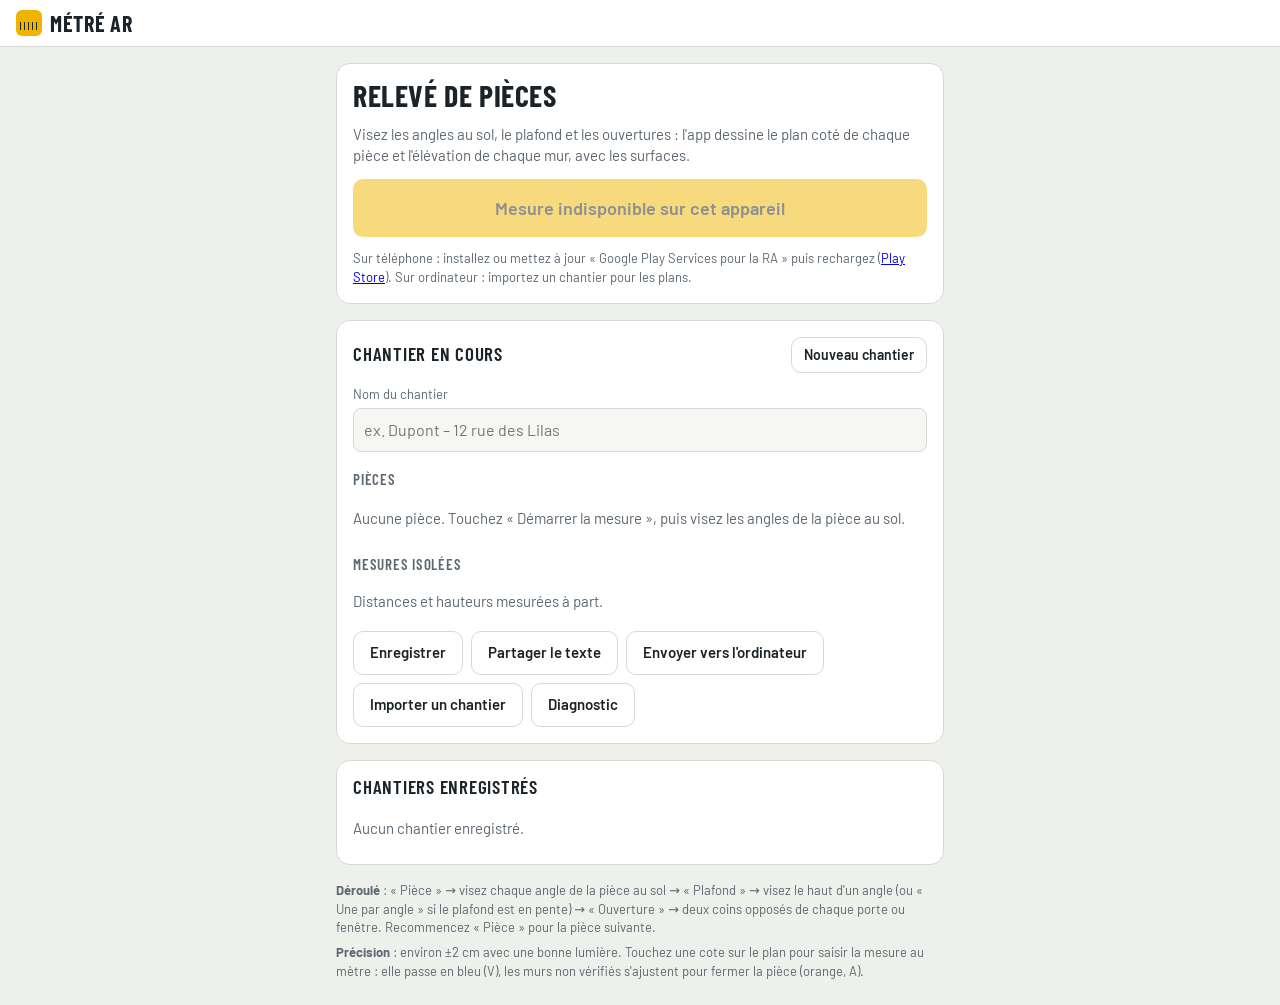
<file: index.html>
<!doctype html>
<html lang="fr">
<head>
<meta charset="utf-8">
<meta name="viewport" content="width=device-width, initial-scale=1, viewport-fit=cover">
<title>Métré AR</title>
<meta name="theme-color" content="#1c2328">
<link rel="manifest" href="manifest.webmanifest">
<link rel="icon" href="icon-192.png">
<link rel="apple-touch-icon" href="icon-192.png">
<link rel="preconnect" href="https://fonts.googleapis.com">
<link rel="stylesheet" href="https://fonts.googleapis.com/css2?family=Barlow+Condensed:wght@600;700&family=Barlow:wght@400;500;600&display=swap">
<link rel="stylesheet" href="style.css?v=2.0.1">
</head>
<body>

<!-- ========== ÉCRAN D'ACCUEIL / CHANTIER ========== -->
<div id="home">
  <header class="top">
    <div class="brand"><span class="tape" aria-hidden="true"></span>Métré AR</div>
  </header>

  <main class="wrap">
    <section class="card hero">
      <h1>Relevé de pièces</h1>
      <p class="muted">Visez les angles au sol, le plafond et les ouvertures : l'app dessine le plan coté de chaque pièce et l'élévation de chaque mur, avec les surfaces.</p>
      <button id="startBtn" class="btn primary big" type="button" disabled>Vérification du téléphone…</button>
      <p id="compat" class="small muted"></p>
    </section>

    <section class="card">
      <div class="row between">
        <h2>Chantier en cours</h2>
        <button id="newBtn" class="btn sm ghost" type="button">Nouveau chantier</button>
      </div>
      <label class="f">Nom du chantier<input id="relName" type="text" placeholder="ex. Dupont – 12 rue des Lilas"></label>

      <h3 class="sub">Pièces</h3>
      <ul id="rooms" class="rooms"></ul>
      <div class="actions" hidden>
        <button id="allPdfBtn" class="btn primary" type="button">Plans PDF du chantier</button>
      </div>

      <h3 class="sub">Mesures isolées</h3>
      <ul id="list" class="ms"></ul>

      <div class="actions">
        <button id="saveBtn" class="btn" type="button">Enregistrer</button>
        <button id="shareBtn" class="btn" type="button">Partager le texte</button>
        <button id="exportBtn" class="btn" type="button">Envoyer vers l'ordinateur</button>
        <button id="importBtn" class="btn" type="button">Importer un chantier</button>
        <button id="diagBtn" class="btn ghost" type="button">Diagnostic</button>
        <input id="importFile" type="file" accept=".json,application/json" hidden>
      </div>
      <textarea id="copyfb" readonly hidden></textarea>
    </section>

    <section class="card">
      <h2>Chantiers enregistrés</h2>
      <ul id="saved" class="saved"></ul>
    </section>

    <section class="note">
      <p><b>Déroulé</b> : « Pièce » → visez chaque angle de la pièce au sol → « Plafond » → visez le haut d'un angle (ou « Une par angle » si le plafond est en pente) → « Ouverture » → deux coins opposés de chaque porte ou fenêtre. Recommencez « Pièce » pour la pièce suivante.</p>
      <p><b>Précision</b> : environ ±2 cm avec une bonne lumière. Touchez une cote sur le plan pour saisir la mesure au mètre : elle passe en bleu (V), les murs non vérifiés s'ajustent pour fermer la pièce (orange, A).</p>
    </section>
  </main>
</div>

<!-- ========== PLAN À L'ÉCHELLE ========== -->
<div id="plan" hidden>
  <div class="ptop">
    <button id="pBack" class="btn sm dark" type="button">← Chantier</button>
    <span id="pTitle" class="ptitle"></span>
  </div>
  <div id="pTabs" class="ptabs" role="tablist"></div>
  <div id="pStage" class="pstage"></div>
  <div class="pbar">
    <div id="pInfo" class="pinfo"></div>
    <div class="prow">
      <span class="small">Papier</span>
      <button class="chip" data-paper="A4" type="button">A4</button>
      <button class="chip" data-paper="A3" type="button">A3</button>
      <span class="small">Échelle</span>
      <select id="pScale" aria-label="Échelle">
        <option value="auto">Auto (1/10 si possible)</option>
        <option value="10">1/10</option><option value="20">1/20</option><option value="25">1/25</option><option value="50">1/50</option>
      </select>
      <label class="chk"><input id="pSquare" type="checkbox"> Mettre d'équerre</label>
    </div>
    <div class="prow">
      <button id="pAddOpen" class="btn sm dark" type="button" hidden>+ Ouverture</button>
      <button id="pUndo" class="btn sm dark" type="button">Annuler</button>
      <!-- Exports PDF / DXF / Image : prêts mais masqués pour l'instant -->
      <span class="sp" hidden></span>
      <button id="pPdf" class="btn sm dark go" type="button" hidden>PDF</button>
      <button id="pDxf" class="btn sm dark" type="button" hidden>DXF</button>
      <button id="pPng" class="btn sm dark" type="button" hidden>Image</button>
    </div>
  </div>
  <form id="pEdit" class="pedit" hidden></form>
</div>

<!-- ========== SUPERPOSITION PENDANT LA RÉALITÉ AUGMENTÉE ========== -->
<div id="ar" hidden>
  <div id="labels"></div>
  <div class="cross" aria-hidden="true"></div>
  <div class="hud">
    <div class="hud-top">
      <span id="hudMode" class="hud-mode">Pièce</span>
      <span id="hudRoom" class="hud-room"></span>
      <button id="quitBtn" class="btn sm dark" type="button">Quitter</button>
    </div>
    <div id="hudVal" class="hud-val">—</div>
    <div id="hudTip" class="hud-tip">Balayez lentement le sol avec le téléphone…</div>
  </div>
  <div id="lost" class="lost" hidden><b>Suivi perdu</b><span>Revenez lentement vers une zone déjà filmée, bien éclairée. Les points déjà posés sont conservés.</span></div>
  <div id="resetBox" class="lost reset" hidden>
    <b>Le repère AR a été réinitialisé</b>
    <span id="resetMsg"></span>
    <div class="row"><button id="restartBtn" class="btn dark go" type="button">Continuer (nouvelle séance)</button><button id="quit2Btn" class="btn dark" type="button">Quitter</button></div>
  </div>
  <div class="ctrl">
    <div class="acts">
      <button id="undoBtn" class="btn dark" type="button">Annuler</button>
      <button id="addBtn" class="add" type="button" aria-label="Poser un point"><span>+</span></button>
      <button id="finBtn" class="btn dark" type="button" disabled>Terminer</button>
    </div>
    <div class="modes" role="group" aria-label="Type de mesure">
      <button class="mode" data-m="room" type="button" aria-pressed="true">Pièce</button>
      <button class="mode" data-m="ceiling" type="button" aria-pressed="false" disabled>Plafond</button>
      <button class="mode" data-m="opening" type="button" aria-pressed="false" disabled>Ouverture</button>
      <button class="mode" data-m="dist" type="button" aria-pressed="false">Distance</button>
      <button class="mode" data-m="height" type="button" aria-pressed="false">Hauteur</button>
    </div>
  </div>
</div>

<canvas id="gl"></canvas>
<script type="module" src="app.js?v=2.0.1"></script>
</body>
</html>
</file>
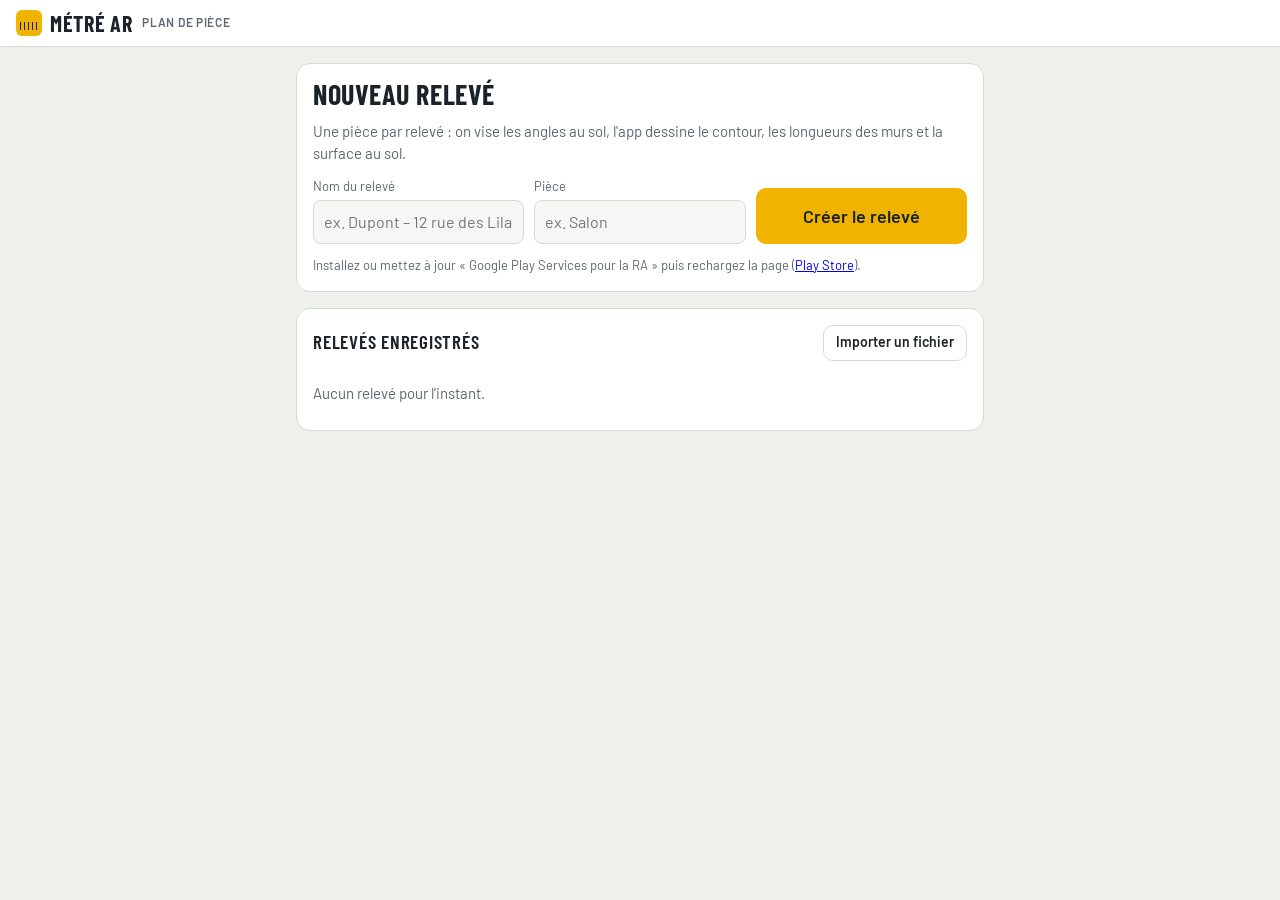
<file: v1/index.html>
<!doctype html>
<html lang="fr">
<head>
<meta charset="utf-8">
<meta name="viewport" content="width=device-width, initial-scale=1, viewport-fit=cover">
<title>Métré AR</title>
<meta name="theme-color" content="#1c2328">
<link rel="manifest" href="manifest.webmanifest">
<link rel="icon" href="icon-192.png">
<link rel="apple-touch-icon" href="icon-192.png">
<link rel="preconnect" href="https://fonts.googleapis.com">
<link rel="stylesheet" href="https://fonts.googleapis.com/css2?family=Barlow+Condensed:wght@600;700&family=Barlow:wght@400;500;600&display=swap">
<link rel="stylesheet" href="style.css">
</head>
<body>

<!-- ========== LISTE DES RELEVÉS ========== -->
<div id="home" class="screen">
  <header class="top"><div class="brand"><span class="tape" aria-hidden="true"></span>Métré AR</div><span class="tag">Plan de pièce</span></header>
  <main class="wrap">
    <section class="card">
      <h1>Nouveau relevé</h1>
      <p class="muted">Une pièce par relevé : on vise les angles au sol, l'app dessine le contour, les longueurs des murs et la surface au sol.</p>
      <form id="newForm" class="fields">
        <label class="f">Nom du relevé<input id="newNom" required placeholder="ex. Dupont – 12 rue des Lilas" autocomplete="off"></label>
        <label class="f">Pièce<input id="newPiece" required placeholder="ex. Salon" autocomplete="off"></label>
        <button class="btn primary big" type="submit">Créer le relevé</button>
      </form>
      <p id="compat" class="small muted"></p>
    </section>
    <section class="card">
      <div class="row between"><h2>Relevés enregistrés</h2><button id="importBtn" class="btn sm ghost" type="button">Importer un fichier</button></div>
      <input id="importFile" type="file" accept=".json,application/json" hidden>
      <ul id="list" class="list"></ul>
    </section>
  </main>
</div>

<!-- ========== UN RELEVÉ ========== -->
<div id="rel" class="screen" hidden>
  <header class="top"><button id="backBtn" class="btn sm ghost" type="button">← Relevés</button><span id="relTitle" class="ttl"></span></header>
  <main class="wrap">
    <section class="card">
      <div class="fields">
        <label class="f">Nom du relevé<input id="relNom" autocomplete="off"></label>
        <label class="f">Pièce<input id="relPiece" autocomplete="off"></label>
      </div>
    </section>

    <section id="noContour" class="card">
      <h2>Contour de la pièce</h2>
      <p class="muted">Pas encore de contour. Vous allez viser chaque angle de la pièce au sol, en faisant le tour, puis fermer le contour.</p>
      <button id="startBtn" class="btn primary big" type="button" disabled>Vérification du téléphone…</button>
      <p id="compat2" class="small muted"></p>
    </section>

    <section id="contour" class="card" hidden>
      <div class="row between"><h2>Plan</h2><span id="methode" class="small muted"></span></div>
      <div id="view" class="view"></div>
      <p class="small muted">Touchez une cote pour saisir la longueur mesurée au mètre. <span class="lg"><b class="c-ar">412</b> mesure AR · <b class="c-ver">410 V</b> vérifiée · <b class="c-adj">405 A</b> ajustée</span></p>
      <div id="stats" class="stats"></div>
      <div id="alerts" class="alerts"></div>
      <div class="tablewrap"><table id="walls" class="walls"></table></div>
    </section>

    <section id="heights" class="card" hidden>
      <h2>Hauteurs sous plafond</h2>
      <div class="seg" role="radiogroup" aria-label="Nombre de hauteurs">
        <button type="button" data-hm="unique" role="radio">Une hauteur</button>
        <button type="button" data-hm="angles" role="radio">Une par angle</button>
      </div>
      <p id="hInfo" class="small muted"></p>
      <div class="tablewrap"><table id="htable" class="walls"></table></div>
      <div class="row"><button id="hArBtn" class="btn primary" type="button">Mesurer en AR</button></div>
      <div id="hStats" class="stats"></div>
    </section>

    <section id="actions" class="card" hidden>
      <!-- Export PDF : prêt mais masqué pour l'instant (pas prioritaire) -->
      <div class="row" hidden>
        <label class="f inline">Papier<select id="paper"><option>A4</option><option>A3</option></select></label>
        <button id="pdfBtn" class="btn primary" type="button">Exporter le PDF coté</button>
      </div>
      <div class="row">
        <button id="redoBtn" class="btn" type="button">Refaire le contour</button>
        <button id="fileBtn" class="btn" type="button">Exporter le fichier</button>
        <button id="delBtn" class="btn ghost danger" type="button">Supprimer le relevé</button>
      </div>
    </section>
  </main>
</div>

<!-- ========== CORRECTION D'UNE LONGUEUR ========== -->
<div id="sheet" class="sheet" hidden>
  <form id="corrForm" class="sheet-in">
    <div class="row between"><h2 id="corrTitle"></h2><button id="corrClose" class="btn sm ghost" type="button">Fermer</button></div>
    <p id="corrInfo" class="small"></p>
    <div class="fields">
      <label class="f">Longueur mesurée (cm)<input id="corrVal" inputmode="decimal" autocomplete="off"></label>
      <label class="f">Outil<select id="corrTool"><option value="mètre">Mètre ruban</option><option value="laser">Télémètre laser</option></select></label>
    </div>
    <div class="row"><button class="btn primary" type="submit">Voir l'effet sur le plan</button><button id="corrRevert" class="btn" type="button" hidden>Revenir à la mesure AR</button></div>
    <div id="preview" hidden>
      <div id="pview" class="view small-view"></div>
      <div id="pchanges" class="changes"></div>
      <div class="row"><button id="applyBtn" class="btn primary" type="button">Appliquer la correction</button><button id="anglesBtn" class="btn" type="button" hidden>Ajuster aussi les angles</button><button id="cancelBtn" class="btn ghost" type="button">Annuler</button></div>
    </div>
  </form>
</div>

<!-- ========== RÉALITÉ AUGMENTÉE ========== -->
<div id="ar" hidden>
  <div id="labels"></div>
  <div class="cross" aria-hidden="true"></div>
  <div class="hud">
    <div class="hud-top"><span id="hudMode" class="hud-mode">Contour</span><span id="hudRoom" class="hud-room"></span><button id="quitBtn" class="btn sm dark" type="button">Quitter</button></div>
    <div id="hudVal" class="hud-val">—</div>
    <div id="hudTip" class="hud-tip">Balayez lentement le sol avec le téléphone…</div>
  </div>
  <div id="lost" class="lost" hidden><b>Suivi perdu</b><span>Revenez lentement vers une zone déjà filmée, bien éclairée. Les angles déjà posés sont conservés.</span></div>
  <div id="resetBox" class="lost reset" hidden>
    <b>Le repère AR a été réinitialisé</b>
    <span>Les angles déjà posés ne correspondent plus à la pièce. Il faut recommencer le contour.</span>
    <div class="row"><button id="restartBtn" class="btn dark go" type="button">Recommencer le contour</button><button id="quit2Btn" class="btn dark" type="button">Quitter</button></div>
  </div>
  <div class="ctrl">
    <div class="acts">
      <button id="undoBtn" class="btn dark" type="button">Annuler le point</button>
      <button id="addBtn" class="add" type="button" aria-label="Poser un angle"><span>+</span></button>
      <button id="closeBtn" class="btn dark" type="button" disabled>Fermer le contour</button>
    </div>
  </div>
</div>

<canvas id="gl"></canvas>
<script type="module" src="app.js"></script>
</body>
</html>
</file>
<file: style.css>
:root{
  --bg:#eef0ec; --surface:#fff; --surface2:#f6f7f4; --ink:#1c2328; --muted:#5d6770; --line:#d6dad4;
  --accent:#f0b400; --accent-ink:#1c2328; --area:#1f78b4; --deduct:#c8402f; --floor:#2e8b57;
  --display:"Barlow Condensed","Arial Narrow",system-ui,sans-serif;
  --body:"Barlow",system-ui,-apple-system,"Segoe UI",Roboto,sans-serif;
  color-scheme:light;
}
@media (prefers-color-scheme:dark){:root{color-scheme:dark;
  --bg:#121619; --surface:#1b2126; --surface2:#20272d; --ink:#e8ebe7; --muted:#98a2a9; --line:#2d353b;
  --accent:#f5c02a; --area:#5aa9e6; --deduct:#ef6b5e; --floor:#5cc08a;}}
*{box-sizing:border-box}
[hidden]{display:none!important}
html,body{margin:0}
body{background:var(--bg);color:var(--ink);font:15px/1.45 var(--body);-webkit-tap-highlight-color:transparent}
button,input,select,textarea{font:inherit;color:inherit}
button{cursor:pointer}
:focus-visible{outline:2px solid var(--accent);outline-offset:2px}

.top{position:sticky;top:0;z-index:2;display:flex;align-items:center;padding:calc(10px + env(safe-area-inset-top,0px)) 16px 10px;background:var(--surface);border-bottom:1px solid var(--line)}
.brand{display:flex;align-items:center;gap:8px;font:700 22px/1 var(--display);letter-spacing:.03em;text-transform:uppercase}
.tape{width:26px;height:26px;border-radius:6px;background:var(--accent);position:relative}
.tape::after{content:"";position:absolute;inset:auto 4px 6px 4px;height:8px;background:repeating-linear-gradient(90deg,var(--accent-ink) 0 1.5px,transparent 1.5px 4px)}
.wrap{max-width:640px;margin:0 auto;padding:16px 16px calc(24px + env(safe-area-inset-bottom,0px));display:flex;flex-direction:column;gap:16px}
.card{background:var(--surface);border:1px solid var(--line);border-radius:14px;padding:16px;display:flex;flex-direction:column;gap:12px}
h1{margin:0;font:700 30px/1.05 var(--display);text-transform:uppercase;letter-spacing:.02em;text-wrap:balance}
h2{margin:0;font:600 19px/1.1 var(--display);text-transform:uppercase;letter-spacing:.04em}
p{margin:0}
.muted{color:var(--muted)} .small{font-size:13px}
.row{display:flex;align-items:center;gap:8px;flex-wrap:wrap} .between{justify-content:space-between}
.btn{display:inline-flex;align-items:center;justify-content:center;gap:6px;min-height:44px;padding:0 16px;border-radius:10px;border:1px solid var(--line);background:var(--surface);font-weight:600}
.btn.primary{background:var(--accent);color:var(--accent-ink);border-color:transparent}
.btn.big{min-height:58px;font-size:18px}
.btn.sm{min-height:36px;padding:0 12px;font-size:14px}
.btn.ghost{background:transparent}
.btn:disabled{opacity:.5;cursor:default}
.actions{display:flex;gap:8px;flex-wrap:wrap}
.f{display:flex;flex-direction:column;gap:4px;font-size:13px;color:var(--muted)}
.f input,.f select{min-height:44px;border-radius:8px;border:1px solid var(--line);background:var(--surface2);padding:0 10px;color:var(--ink);font-size:16px;width:100%}
.fields{display:grid;grid-template-columns:repeat(auto-fit,minmax(130px,1fr));gap:10px}
textarea{width:100%;min-height:150px;border-radius:8px;border:1px solid var(--line);background:var(--surface2);padding:8px;font:13px/1.4 ui-monospace,monospace}

ul.ms,ul.saved{list-style:none;margin:0;padding:0}
.m{display:grid;grid-template-columns:12px 1fr auto 38px;gap:10px;align-items:center;padding:8px 0;border-top:1px solid var(--line)}
.m:first-child{border-top:0}
.sw{width:12px;height:12px;border-radius:3px;background:var(--ink)}
.k-floor .sw{background:var(--floor)} .k-wall .sw{background:var(--area)} .k-opening .sw{background:var(--deduct)} .k-height .sw{background:var(--accent)}
.nm{min-width:0;width:100%;border:1px solid transparent;background:transparent;border-radius:6px;padding:4px 6px;font-weight:500}
.nm:focus{border-color:var(--line);background:var(--surface2)}
.val{text-align:right;font:600 20px/1.1 var(--display);font-variant-numeric:tabular-nums}
.val small{display:block;font:400 12px/1.3 var(--body);color:var(--muted)}
.k-opening .val{color:var(--deduct)}
.del{width:38px;height:38px;border-radius:8px;border:1px solid var(--line);background:transparent;color:var(--muted);font-size:18px}
.empty{color:var(--muted);padding:6px 0}
.totals{display:grid;grid-template-columns:1fr auto;gap:4px 12px;padding-top:10px;border-top:2px solid var(--ink);font-variant-numeric:tabular-nums}
.totals .big{font:700 26px/1 var(--display)}
.saved li{display:flex;align-items:center;gap:8px;padding:8px 0;border-top:1px solid var(--line)}
.saved li:first-child{border-top:0}
.saved .t{flex:1;min-width:0}
.saved .t b{display:block;overflow:hidden;text-overflow:ellipsis;white-space:nowrap}

.note{font-size:13px;color:var(--muted);display:flex;flex-direction:column;gap:6px}
.toast{position:fixed;left:50%;bottom:calc(24px + env(safe-area-inset-bottom,0px));transform:translateX(-50%);background:var(--ink);color:var(--bg);padding:10px 16px;border-radius:10px;font-weight:600;z-index:50}

/* ---------- superposition AR ---------- */
#gl{display:none}
#ar{position:fixed;inset:0;z-index:100;color:#fff;font-family:var(--body);user-select:none;-webkit-user-select:none}
.hud{position:absolute;left:0;right:0;top:0;padding:calc(12px + env(safe-area-inset-top,0px)) 16px 12px;background:linear-gradient(rgba(10,13,15,.75),rgba(10,13,15,0));text-align:center}
.hud-top{display:flex;justify-content:space-between;align-items:center}
.hud-mode{font:700 16px/1 var(--display);text-transform:uppercase;letter-spacing:.08em;background:#f5c02a;color:#1c2328;padding:6px 10px;border-radius:6px}
.hud-val{font:700 52px/1.05 var(--display);font-variant-numeric:tabular-nums;text-shadow:0 2px 8px rgba(0,0,0,.6);margin-top:6px}
.hud-tip{font-size:15px;text-shadow:0 1px 4px rgba(0,0,0,.8);max-width:36ch;margin:4px auto 0}
.cross{position:absolute;left:50%;top:50%;width:34px;height:34px;transform:translate(-50%,-50%);pointer-events:none}
.cross::before,.cross::after{content:"";position:absolute;background:#fff;box-shadow:0 0 3px rgba(0,0,0,.8)}
.cross::before{left:16px;top:0;width:2px;height:34px}.cross::after{top:16px;left:0;height:2px;width:34px}
.ctrl{position:absolute;left:0;right:0;bottom:0;padding:24px 12px calc(12px + env(safe-area-inset-bottom,0px));background:linear-gradient(rgba(10,13,15,0),rgba(10,13,15,.8));display:flex;flex-direction:column;gap:12px}
.acts{display:grid;grid-template-columns:1fr auto 1fr;align-items:center;gap:12px}
.acts .btn:first-child{justify-self:start}.acts .btn:last-child{justify-self:end}
.btn.dark{background:rgba(255,255,255,.12);border-color:rgba(255,255,255,.25);color:#fff;min-width:96px}
.btn.dark:not(:disabled).go{background:#f5c02a;color:#1c2328;border-color:transparent}
.add{width:78px;height:78px;border-radius:50%;border:4px solid #fff;background:#f5c02a;color:#1c2328;font:700 44px/1 var(--display);box-shadow:0 4px 16px rgba(0,0,0,.5)}
.add:active{transform:scale(.94)}
.add:disabled{background:#6d7378}
.modes{display:flex;gap:6px;overflow-x:auto}
.mode{flex:1 1 auto;min-height:40px;padding:0 8px;border-radius:99px;border:1px solid rgba(255,255,255,.3);background:rgba(10,13,15,.5);color:#fff;font-weight:600;font-size:14px}
.mode[aria-pressed="true"]{background:#fff;color:#1c2328}
.mode:disabled{opacity:.35}
.lbl{position:absolute;left:0;top:0;transform:translate(-50%,-50%);background:rgba(14,18,21,.88);border:1.5px solid var(--c,#fff);padding:3px 9px;border-radius:99px;font:600 15px/1.2 var(--body);white-space:nowrap;pointer-events:none;font-variant-numeric:tabular-nums}

/* ---------- pièces ---------- */
h3.sub{margin:6px 0 0;font:600 15px/1.2 var(--display);text-transform:uppercase;letter-spacing:.05em;color:var(--muted)}
ul.rooms{list-style:none;margin:0;padding:0}
.rooms li{display:flex;align-items:center;gap:8px;padding:8px 0;border-top:1px solid var(--line)}
.rooms li:first-child{border-top:0}
.rooms .t{flex:1;min-width:0;display:flex;flex-direction:column;gap:2px}
.rooms .nm{font-weight:600;font-size:16px;padding-left:0}
.hud-room{font-size:13px;text-shadow:0 1px 3px rgba(0,0,0,.8);flex:1;text-align:center;padding:0 6px}
body.noscroll{overflow:hidden}

/* ---------- plan ---------- */
#plan{position:fixed;inset:0;z-index:90;background:#1a1f23;color:#fff;display:flex;flex-direction:column}
.ptop{display:flex;align-items:center;gap:10px;padding:calc(8px + env(safe-area-inset-top,0px)) 12px 8px;background:#12161a}
.ptitle{font:600 16px/1.2 var(--display);letter-spacing:.03em;text-transform:uppercase;overflow:hidden;text-overflow:ellipsis;white-space:nowrap}
.ptabs{display:flex;gap:4px;padding:6px 10px;overflow-x:auto;background:#12161a;border-bottom:1px solid #2b3238}
.ptab{flex:0 0 auto;min-height:34px;padding:0 12px;border-radius:8px;border:1px solid #394249;background:transparent;color:#dfe4e7;font-weight:600;font-size:14px}
.ptab[aria-selected="true"]{background:#f5c02a;color:#1c2328;border-color:transparent}
.pstage{position:relative;flex:1;min-height:0;overflow:hidden;touch-action:none;background:#2a3136;padding:10px}
.pstage svg{width:100%;height:100%;display:block;filter:drop-shadow(0 4px 14px rgba(0,0,0,.45))}
.pstage .ed{cursor:pointer}
.pstage .ed:hover{fill:rgba(31,111,209,.12)}
.pbar{display:flex;flex-direction:column;gap:8px;padding:10px 12px calc(10px + env(safe-area-inset-bottom,0px));background:#12161a}
.pinfo{font-size:13px;color:#c9d0d4;line-height:1.35}
.prow{display:flex;align-items:center;gap:8px;flex-wrap:wrap}
.prow .small{color:#9ea8ae}
.prow .sp{flex:1}
.prow select{min-height:34px;border-radius:8px;border:1px solid #394249;background:#1f252a;color:#fff;padding:0 8px}
.chk{display:flex;align-items:center;gap:6px;font-size:14px}
.chk input{width:18px;height:18px}
.chip{min-height:32px;padding:0 12px;border-radius:99px;border:1px solid rgba(255,255,255,.3);background:transparent;color:#fff;font-size:13px;font-weight:600}
.chip.on{background:#ffc31a;color:#1c2328;border-color:transparent}
.pedit{position:absolute;left:0;right:0;bottom:0;z-index:5;background:#f7f8f5;color:#1c2328;padding:14px 14px calc(14px + env(safe-area-inset-bottom,0px));border-radius:14px 14px 0 0;box-shadow:0 -8px 30px rgba(0,0,0,.4);display:flex;flex-direction:column;gap:10px;max-height:75%;overflow:auto}
.pedit .small{color:#5d6770}
.pedit .f input,.pedit .f select{background:#fff;color:#1c2328}
.pedit .btn.dark{background:#1c2328;color:#fff;border-color:transparent}
.pedit .btn.dark.go{background:#f0b400;color:#1c2328}
@media (min-width:900px){#plan{flex-direction:row;flex-wrap:wrap}.ptop,.ptabs{width:100%}.pstage{flex:1 1 0;height:calc(100% - 100px)}.pbar{width:340px;height:calc(100% - 100px);overflow:auto}.pedit{left:auto;width:360px;right:0;border-radius:14px 0 0 0}}

/* ---------- suivi AR perdu ---------- */
.lost{position:absolute;left:16px;right:16px;top:40%;transform:translateY(-50%);background:rgba(200,64,47,.92);border-radius:12px;padding:14px;display:flex;flex-direction:column;gap:8px;text-align:center;z-index:3}
.lost b{font:700 20px/1.1 var(--display);text-transform:uppercase;letter-spacing:.04em}
.lost.reset{background:rgba(20,25,29,.95);border:2px solid #ef6b5e}
.lost .row{justify-content:center}

/* ---------- corrections et hauteurs (panneau du plan) ---------- */
.pedit .warn{color:#c8402f;font-weight:600}
.pedit ul{margin:0;padding-left:18px}
.pprev{background:#fff;border:1px solid #d6dad4;border-radius:8px;overflow:hidden}
.pprev svg{width:100%;height:auto;max-height:34vh;display:block}
.seg{display:flex;border:1px solid #d6dad4;border-radius:10px;overflow:hidden;width:max-content;max-width:100%}
.seg button{min-height:38px;padding:0 14px;border:0;background:#fff;color:#1c2328;font-weight:600}
.seg button[aria-checked="true"]{background:#f0b400}
.htab{border-collapse:collapse;font-variant-numeric:tabular-nums;font-size:14px}
.htab th{text-align:left;font-size:12px;color:#5d6770;font-weight:600;padding:4px 8px 4px 0}
.htab td{padding:4px 8px 4px 0;border-top:1px solid #e3e6e1}
.htab input{width:90px;min-height:36px;border-radius:6px;border:1px solid #d6dad4;background:#fff;color:#1c2328;padding:0 8px;font-size:16px}
</file>
<file: v1/style.css>
:root{
  --bg:#eef0ec; --surface:#fff; --surface2:#f6f7f4; --ink:#1c2328; --muted:#5d6770; --line:#d6dad4;
  --accent:#f0b400; --accent-ink:#1c2328; --ver:#1f6fd1; --adj:#c26a00; --danger:#c8402f;
  --display:"Barlow Condensed","Arial Narrow",system-ui,sans-serif;
  --body:"Barlow",system-ui,-apple-system,"Segoe UI",Roboto,sans-serif;
  color-scheme:light;
}
@media (prefers-color-scheme:dark){:root{color-scheme:dark;
  --bg:#121619; --surface:#1b2126; --surface2:#20272d; --ink:#e8ebe7; --muted:#98a2a9; --line:#2d353b;
  --accent:#f5c02a; --ver:#6aa8f0; --adj:#f0a040; --danger:#ef6b5e;}}
*{box-sizing:border-box}
[hidden]{display:none!important}
html,body{margin:0}
body{background:var(--bg);color:var(--ink);font:15px/1.45 var(--body);-webkit-tap-highlight-color:transparent}
button,input,select,textarea{font:inherit;color:inherit}
button{cursor:pointer}
:focus-visible{outline:2px solid var(--accent);outline-offset:2px}

.top{position:sticky;top:0;z-index:2;display:flex;align-items:center;gap:10px;padding:calc(10px + env(safe-area-inset-top,0px)) 16px 10px;background:var(--surface);border-bottom:1px solid var(--line)}
.brand{display:flex;align-items:center;gap:8px;font:700 22px/1 var(--display);letter-spacing:.03em;text-transform:uppercase}
.tag{font-size:12px;font-weight:600;letter-spacing:.06em;text-transform:uppercase;color:var(--muted)}
.ttl{font:600 17px/1.2 var(--display);letter-spacing:.03em;text-transform:uppercase;overflow:hidden;text-overflow:ellipsis;white-space:nowrap}
.tape{width:26px;height:26px;border-radius:6px;background:var(--accent);position:relative;flex:none}
.tape::after{content:"";position:absolute;inset:auto 4px 6px 4px;height:8px;background:repeating-linear-gradient(90deg,var(--accent-ink) 0 1.5px,transparent 1.5px 4px)}
.wrap{max-width:720px;margin:0 auto;padding:16px 16px calc(28px + env(safe-area-inset-bottom,0px));display:flex;flex-direction:column;gap:16px}
.card{background:var(--surface);border:1px solid var(--line);border-radius:14px;padding:16px;display:flex;flex-direction:column;gap:12px}
h1{margin:0;font:700 28px/1.05 var(--display);text-transform:uppercase;letter-spacing:.02em}
h2{margin:0;font:600 19px/1.1 var(--display);text-transform:uppercase;letter-spacing:.04em}
p{margin:0}
.muted{color:var(--muted)} .small{font-size:13px}
.row{display:flex;align-items:center;gap:8px;flex-wrap:wrap} .between{justify-content:space-between}
.btn{display:inline-flex;align-items:center;justify-content:center;gap:6px;min-height:44px;padding:0 16px;border-radius:10px;border:1px solid var(--line);background:var(--surface);font-weight:600}
.btn.primary{background:var(--accent);color:var(--accent-ink);border-color:transparent}
.btn.big{min-height:56px;font-size:18px}
.btn.sm{min-height:36px;padding:0 12px;font-size:14px}
.btn.ghost{background:transparent}
.btn.danger{color:var(--danger)}
.btn:disabled{opacity:.5;cursor:default}
.fields{display:grid;grid-template-columns:repeat(auto-fit,minmax(200px,1fr));gap:10px;align-items:end}
.f{display:flex;flex-direction:column;gap:4px;font-size:13px;color:var(--muted)}
.f.inline{flex-direction:row;align-items:center;gap:8px}
.f input,.f select{min-height:44px;border-radius:8px;border:1px solid var(--line);background:var(--surface2);padding:0 10px;color:var(--ink);font-size:16px;width:100%}
.f.inline select{width:auto}
ul.list{list-style:none;margin:0;padding:0}
.list li{display:flex;align-items:center;gap:10px;padding:10px 0;border-top:1px solid var(--line)}
.list li:first-child{border-top:0}
.list .t{flex:1;min-width:0;display:flex;flex-direction:column}
.list .t b{overflow:hidden;text-overflow:ellipsis;white-space:nowrap}
.empty{color:var(--muted)}

/* plan */
.view{background:#fff;border:1px solid var(--line);border-radius:10px;padding:8px;min-height:200px}
.view svg{width:100%;height:auto;max-height:62vh;display:block}
.view .ed{cursor:pointer}
.view .ed:hover{fill:rgba(31,111,209,.12)}
.small-view svg{max-height:38vh}
.lg b{font-weight:700}
.c-ar{color:var(--ink)} .c-ver{color:var(--ver)} .c-adj{color:var(--adj)}
.stats{display:grid;grid-template-columns:repeat(auto-fit,minmax(130px,1fr));gap:10px}
.stats div{background:var(--surface2);border:1px solid var(--line);border-radius:10px;padding:8px 12px}
.stats span{display:block;font-size:12px;color:var(--muted);text-transform:uppercase;letter-spacing:.05em}
.stats b{font:700 22px/1.1 var(--display);font-variant-numeric:tabular-nums}
.alerts p{background:rgba(194,106,0,.1);border-left:3px solid var(--adj);padding:8px 10px;border-radius:6px;font-size:14px;margin-top:6px}
.tablewrap{overflow-x:auto}
table.walls{width:100%;border-collapse:collapse;font-variant-numeric:tabular-nums;font-size:14px}
.walls th{text-align:left;font-size:12px;color:var(--muted);text-transform:uppercase;letter-spacing:.04em;padding:6px 6px;border-bottom:1px solid var(--line)}
.walls td{padding:6px;border-bottom:1px solid var(--line);white-space:nowrap}
.walls td small{display:block;color:var(--muted);font-size:11px}
.walls .s-verifiee td:nth-child(5){color:var(--ver);font-weight:600}
.walls .s-ajustee td:nth-child(5){color:var(--adj);font-weight:600}

/* correction */
.sheet{position:fixed;inset:0;z-index:50;background:rgba(10,13,15,.5);display:flex;align-items:flex-end;justify-content:center}
.sheet-in{background:var(--surface);width:100%;max-width:720px;max-height:92%;overflow:auto;border-radius:16px 16px 0 0;padding:16px 16px calc(16px + env(safe-area-inset-bottom,0px));display:flex;flex-direction:column;gap:12px}
.changes ul{margin:0;padding-left:18px}
.changes p{margin-top:6px}
.warn{color:var(--danger);font-weight:600}
.toast{position:fixed;left:50%;bottom:calc(24px + env(safe-area-inset-bottom,0px));transform:translateX(-50%);background:var(--ink);color:var(--bg);padding:10px 16px;border-radius:10px;font-weight:600;z-index:200;max-width:90vw}

/* réalité augmentée */
#gl{display:none}
#ar{position:fixed;inset:0;z-index:100;color:#fff;font-family:var(--body);user-select:none;-webkit-user-select:none}
.hud{position:absolute;left:0;right:0;top:0;padding:calc(12px + env(safe-area-inset-top,0px)) 16px 12px;background:linear-gradient(rgba(10,13,15,.75),rgba(10,13,15,0));text-align:center}
.hud-top{display:flex;justify-content:space-between;align-items:center;gap:8px}
.hud-mode{font:700 16px/1 var(--display);text-transform:uppercase;letter-spacing:.08em;background:#f5c02a;color:#1c2328;padding:6px 10px;border-radius:6px}
.hud-room{font-size:13px;flex:1;text-shadow:0 1px 3px rgba(0,0,0,.8);overflow:hidden;text-overflow:ellipsis;white-space:nowrap}
.hud-val{font:700 44px/1.05 var(--display);font-variant-numeric:tabular-nums;text-shadow:0 2px 8px rgba(0,0,0,.6);margin-top:6px}
.hud-tip{font-size:15px;text-shadow:0 1px 4px rgba(0,0,0,.8);max-width:38ch;margin:4px auto 0}
.cross{position:absolute;left:50%;top:50%;width:34px;height:34px;transform:translate(-50%,-50%);pointer-events:none}
.cross::before,.cross::after{content:"";position:absolute;background:#fff;box-shadow:0 0 3px rgba(0,0,0,.8)}
.cross::before{left:16px;top:0;width:2px;height:34px}.cross::after{top:16px;left:0;height:2px;width:34px}
.lost{position:absolute;left:16px;right:16px;top:40%;transform:translateY(-50%);background:rgba(200,64,47,.92);border-radius:12px;padding:14px;display:flex;flex-direction:column;gap:8px;text-align:center}
.lost b{font:700 20px/1.1 var(--display);text-transform:uppercase;letter-spacing:.04em}
.lost.reset{background:rgba(20,25,29,.95);border:2px solid #ef6b5e}
.lost .row{justify-content:center}
.ctrl{position:absolute;left:0;right:0;bottom:0;padding:24px 12px calc(14px + env(safe-area-inset-bottom,0px));background:linear-gradient(rgba(10,13,15,0),rgba(10,13,15,.8))}
.acts{display:grid;grid-template-columns:1fr auto 1fr;align-items:center;gap:12px}
.acts .btn:first-child{justify-self:start}.acts .btn:last-child{justify-self:end}
.btn.dark{background:rgba(255,255,255,.12);border-color:rgba(255,255,255,.25);color:#fff;min-width:96px}
.btn.dark.go:not(:disabled){background:#f5c02a;color:#1c2328;border-color:transparent}
.add{width:78px;height:78px;border-radius:50%;border:4px solid #fff;background:#f5c02a;color:#1c2328;font:700 44px/1 var(--display);box-shadow:0 4px 16px rgba(0,0,0,.5)}
.add:disabled{background:#6d7378}
.lbl{position:absolute;left:0;top:0;background:rgba(14,18,21,.88);border:1.5px solid var(--c,#fff);padding:3px 9px;border-radius:99px;font:600 15px/1.2 var(--body);white-space:nowrap;pointer-events:none;font-variant-numeric:tabular-nums}
.lbl.small{font-size:12px;padding:2px 7px;border-color:#fff}
.seg{display:flex;border:1px solid var(--line);border-radius:10px;overflow:hidden;width:max-content;max-width:100%}
.seg button{min-height:40px;padding:0 14px;border:0;background:var(--surface2);font-weight:600}
.seg button[aria-checked="true"]{background:var(--accent);color:var(--accent-ink)}
.walls input{width:80px;min-height:34px;border-radius:6px;border:1px solid var(--line);background:var(--surface2);padding:0 8px;font-size:15px}
</file>
